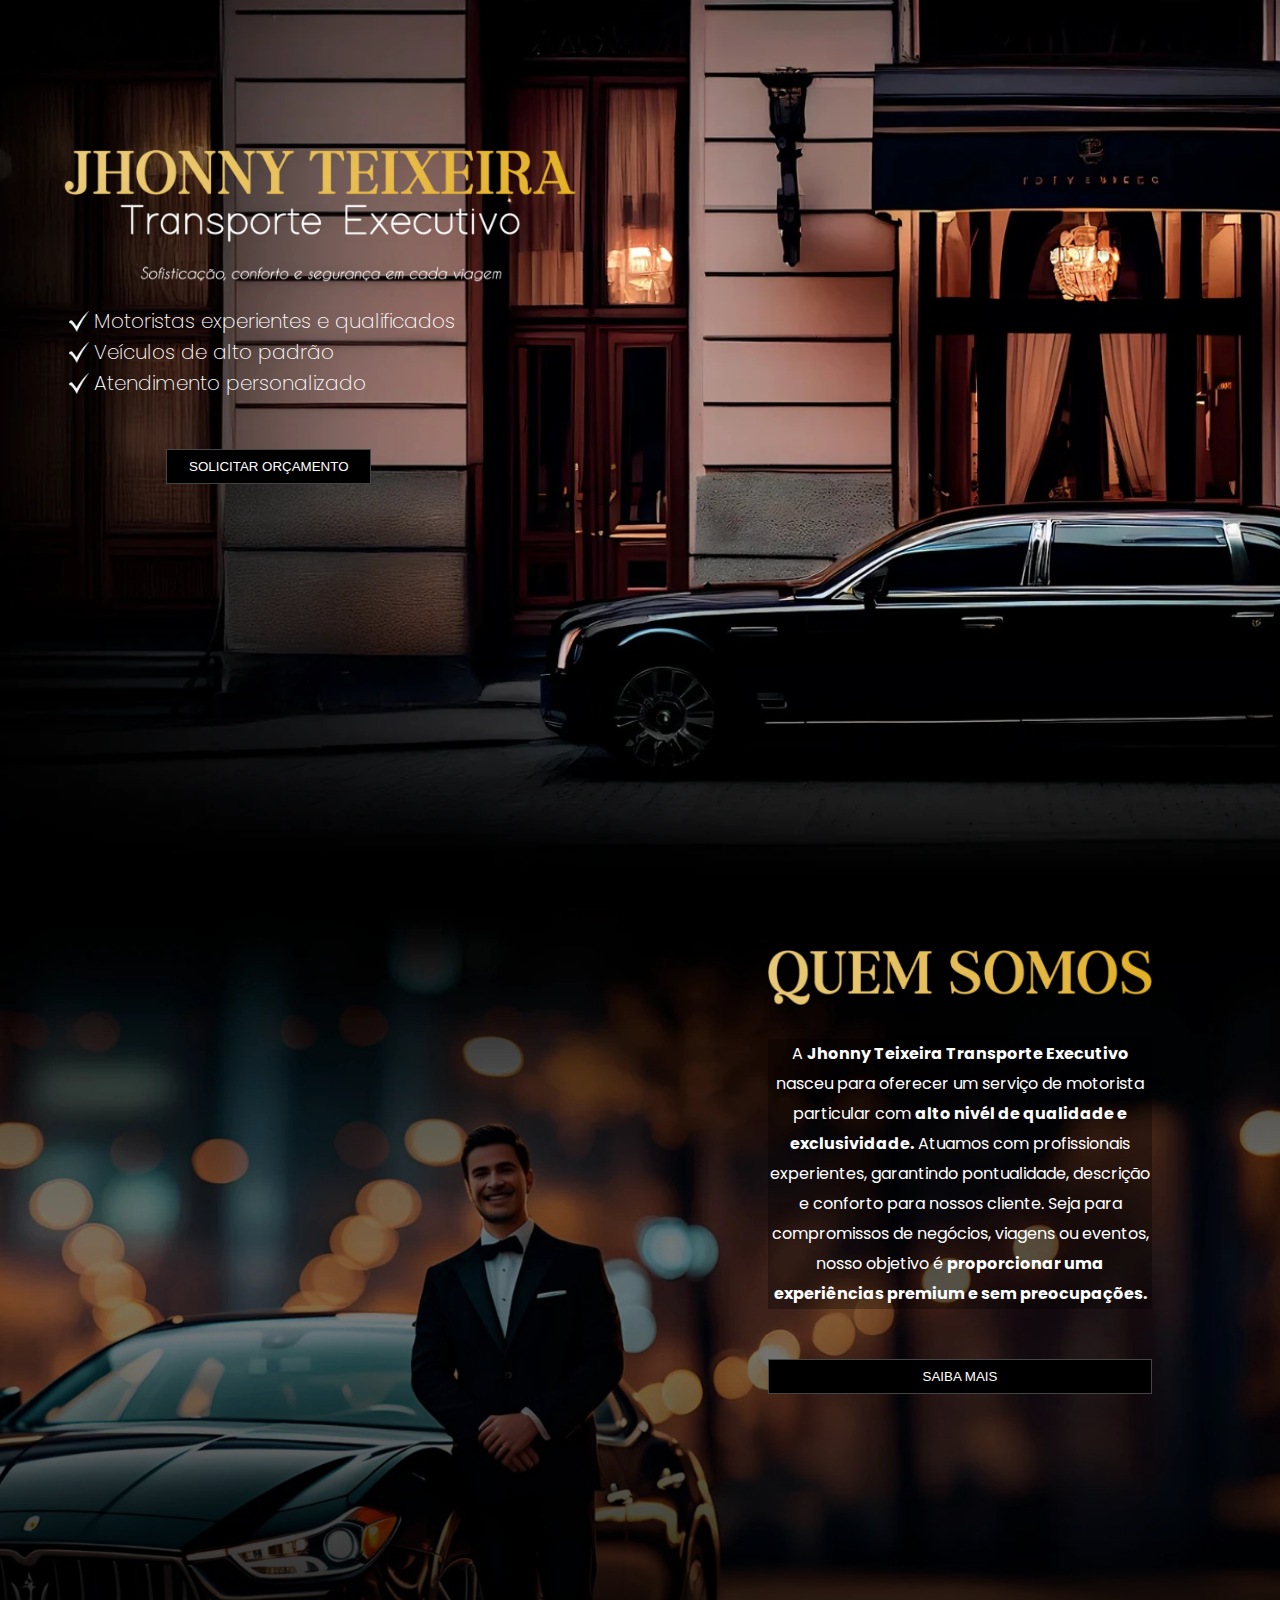
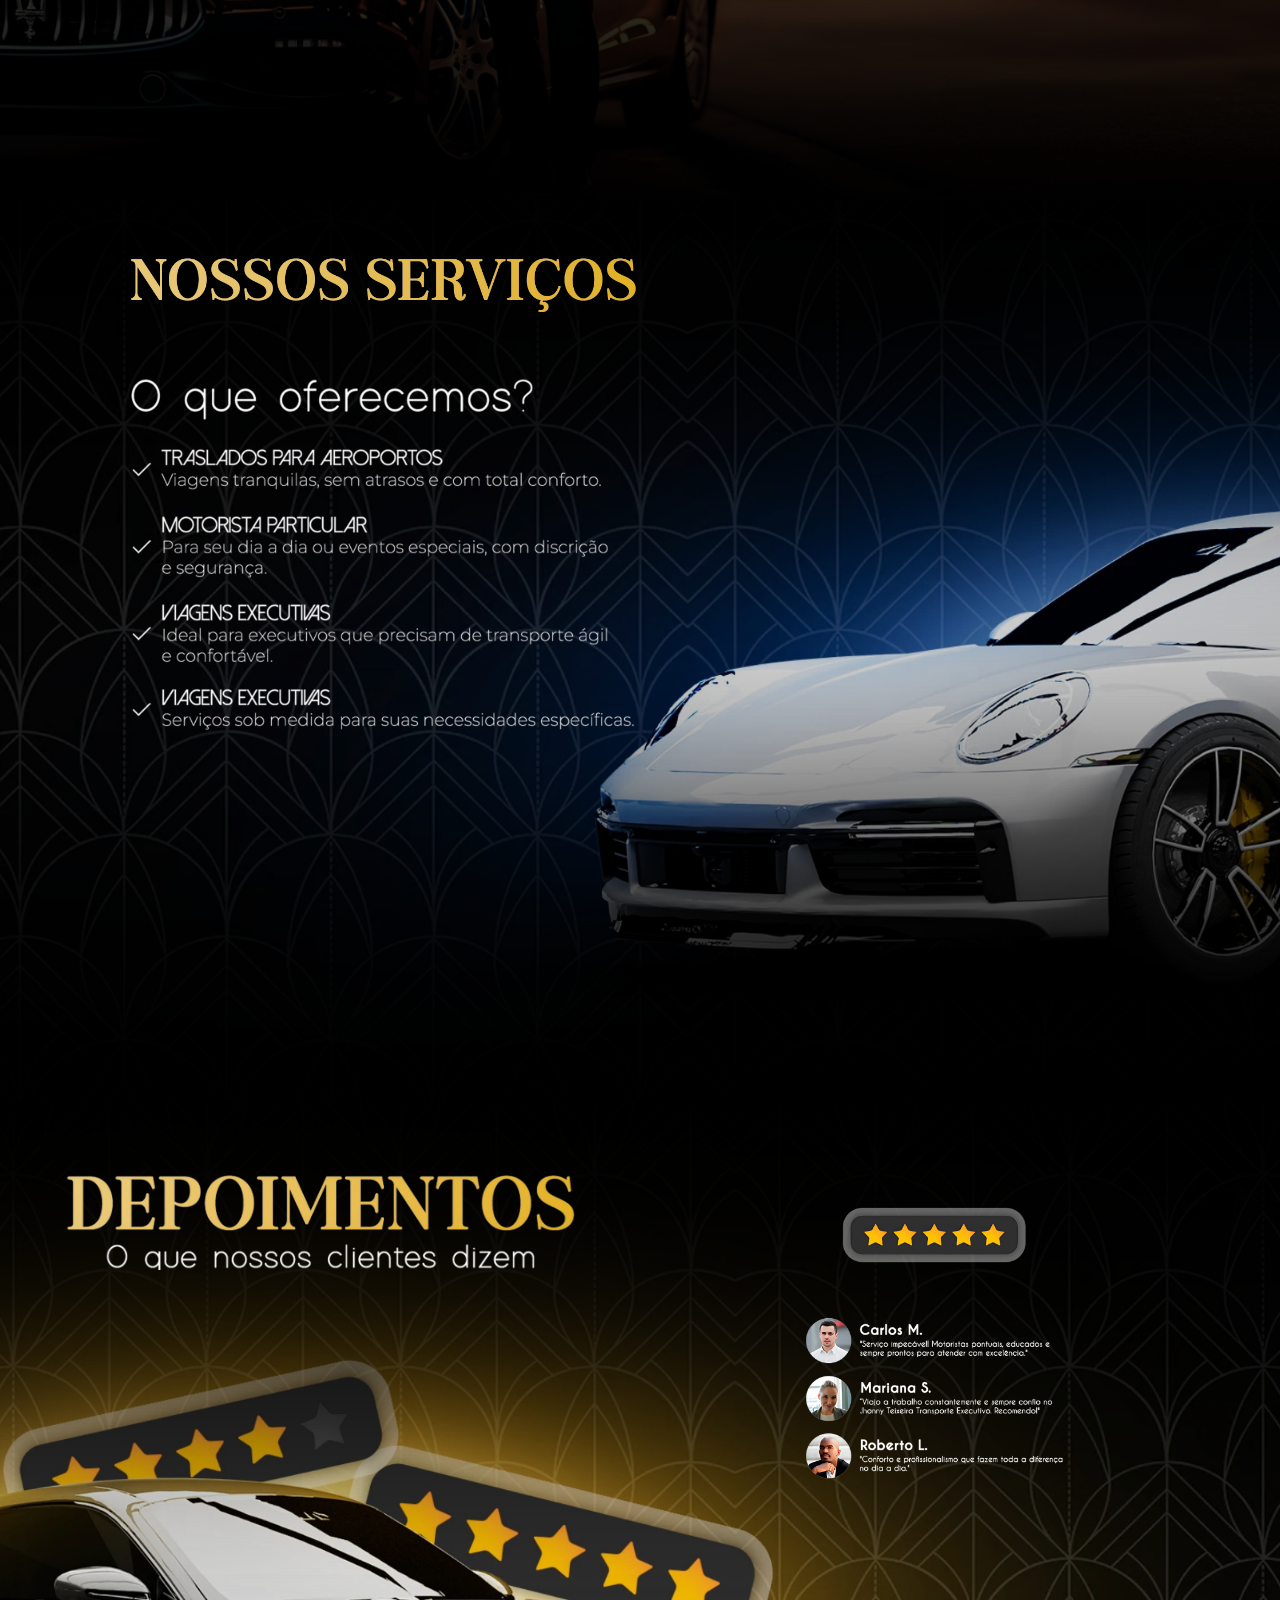
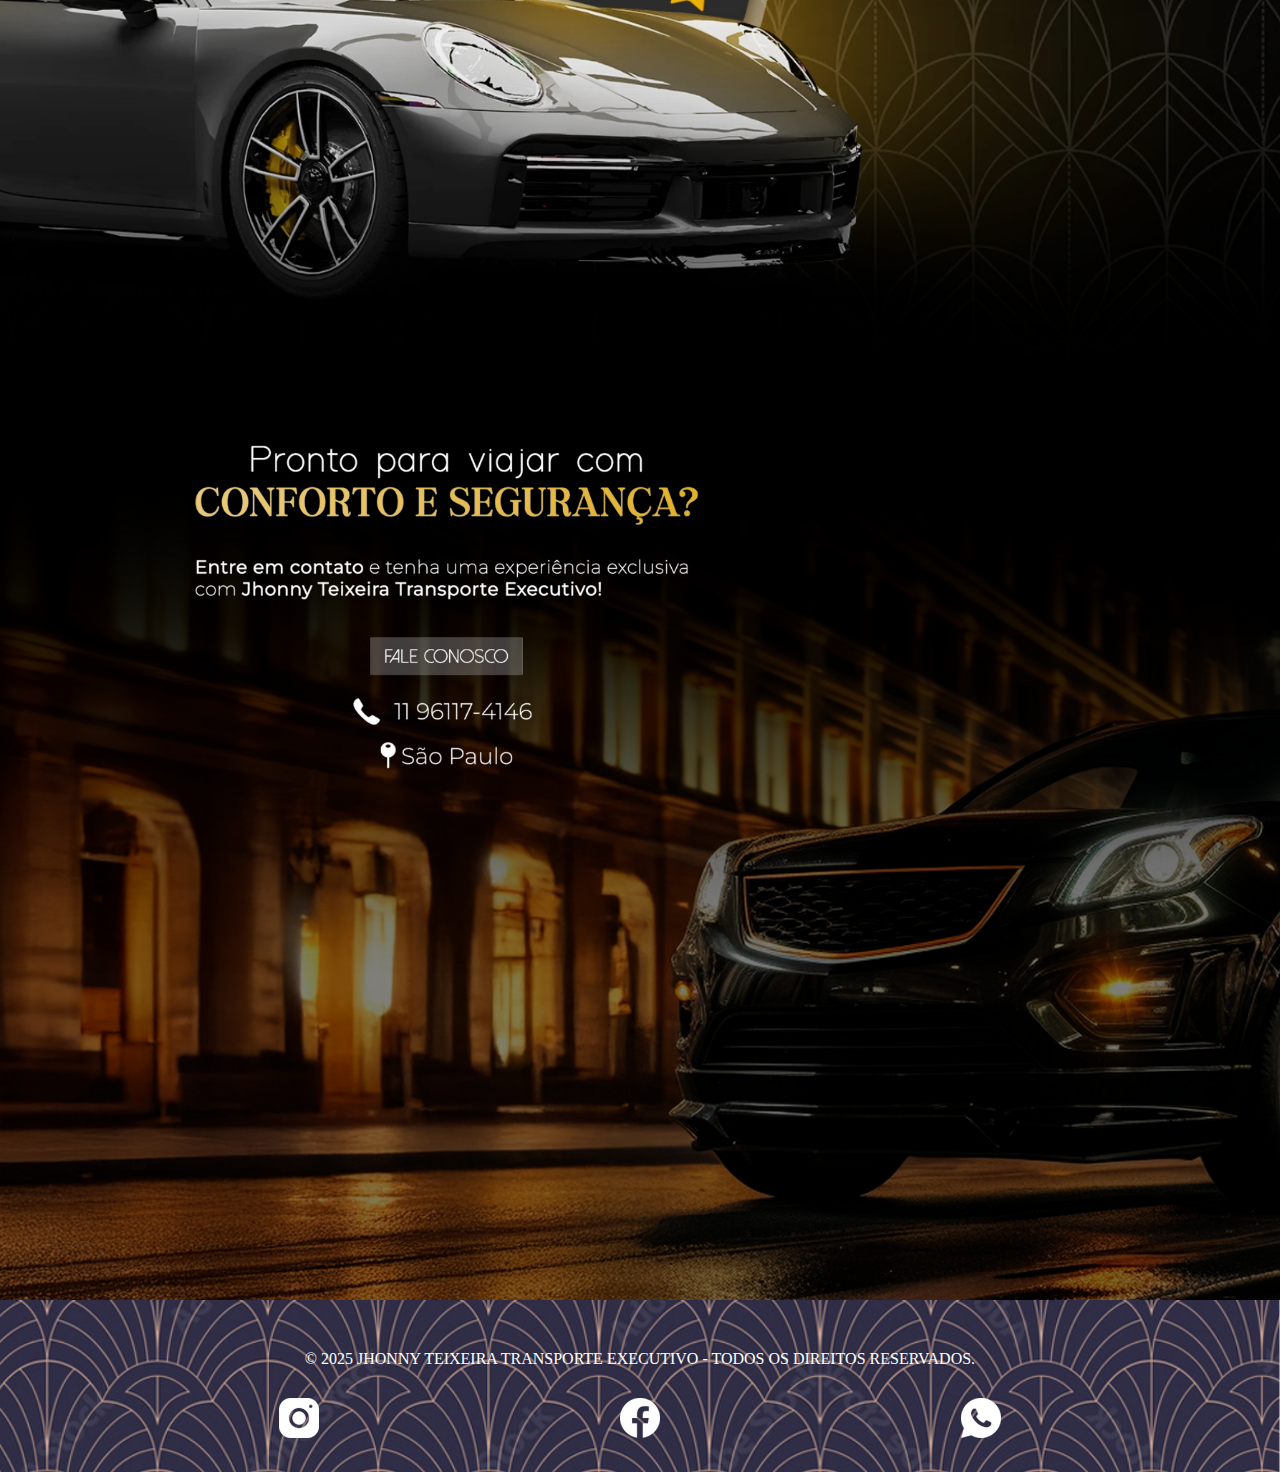
<file: index.html>
<!DOCTYPE html>
<html lang="en">
<head>
    <meta charset="UTF-8">
    <meta name="viewport" content="width=device-width, initial-scale=1.0">
    <title>Document</title>
    <link rel="stylesheet" href="style.css">
</head>
<body>
    <section id="Section01">
        <div id="divContainerSection01">
            <img id="logo" src="./BG/LP_APRESENTAÇÂO .webp"  alt="logo">         
        
            <div class="check">
                <img src="./BG//chck.webp" alt="check"/> <p class="pCheck">Motoristas experientes e qualificados</p>
            </div>
            <div class="check">
                <img src="./BG//chck.webp" alt="check"/> <p class="pCheck">Veículos de alto padrão</p>
            </div>
            <div class="check">
                <img src="./BG//chck.webp" alt="check"/> <p class="pCheck">Atendimento personalizado</p>
            </div>
            
            <a href="https://wa.me/5511961174146" target="_blank" ><button id="BTN" >SOLICITAR ORÇAMENTO</button></a>
        </div>
    </section>
    <section id="Section02">
        <div id="ContentSection2">
            <img src="./BG/quem.webp" alt="Quensomos"/>
            <br/>
            <div id="Txtsection2">
                A <b>Jhonny Teixeira Transporte Executivo</b> 
                nasceu para oferecer um serviço de motorista particular com <b>alto nivél de
                qualidade e exclusividade.</b>
                Atuamos com profissionais experientes, garantindo pontualidade, descrição e 
                conforto para nossos cliente. 
                
                Seja para compromissos de negócios, 
                viagens ou eventos, nosso objetivo é 
                <b>proporcionar uma experiências premium e sem preocupações.</b> 
            </div>
            <a href="https://wa.me/5511961174146" target="_blank" ><button id="BTNs2">SAIBA MAIS</button></a>
        </div>
    </section>
    <section id="Section3">
        <div id="Servicos">
            <img id="logoServico" src="./BG/servicos.png" alt="serviços"/>
            <img id="txtservicos" src="./BG/txtservicos.png" alt="txt"/>
        </div>

    </section>
    <section id="Section4">
        <div id="dep">
            <img id="logDep" src="./BG/dep.png" alt="logo" />
            <div id="divDep">
                
                <img id="depde" src="./BG/ddep.png" alt="dep" />
            </div>
        </div>
        
    </section>
    <section id="Section5">
        <div id="Escrita05">
            <img id="texto05" src="./BG/Final.png" alt="texto05"/>
        </div>
        
    </section>
    <footer>
        <div id="Footer">
            <p id="pfotter">&copy 2025 JHONNY TEIXEIRA TRANSPORTE EXECUTIVO - TODOS OS DIREITOS RESERVADOS.</p>
            <div id="redes">
                <a href="https://wa.me/5511961174146" target="_blank" ><img src="./BG/insta.png" alt="rede"/></a>
                <a href="https://wa.me/5511961174146" target="_blank" ><img src="./BG/Facebook.png" alt="rede"/></a>
                <a href="https://wa.me/5511961174146" target="_blank" ><img src="./BG/WhatsApp.png" alt="rede"/></a>
            </div>
        </div>
    </footer>
</body>
</html>
</file>
<file: style.css>
@import url('https://fonts.googleapis.com/css2?family=DM+Serif+Display:ital@0;1&family=Montserrat:ital,wght@0,100..900;1,100..900&family=Poppins:ital,wght@0,100;0,200;0,300;0,400;0,500;0,600;0,700;0,800;0,900;1,100;1,200;1,300;1,400;1,500;1,600;1,700;1,800;1,900&display=swap');
* {
    margin: 0;
    box-sizing: border-box;
}
a {
    cursor: pointer;

}
button {
    cursor: pointer;
}
#Section01 {
    height: 100vh;
    width: 100%;
    background-image: url(./BG/bg_01.webp);
    background-position: center center;
    background-repeat: no-repeat;
    background-size: cover;
}
#divContainerSection01{
    color: white;
    padding-top: 150px;
    width: 80%;
    margin-left: 5%;
}
#logo {
    width: 50%;
    margin-bottom: 20px;
}
.check {
    font-size: 20px;
    font-family: "Poppins";
    font-weight: 200;
    width: 50%;
    background-color: rgba(0, 255, 255, 0);
    display: flex;
    flex-direction: row;
}
.check img {
    padding: 5px;
    width: 30px;
}
#BTN {
    margin-top: 50px;
    height: 35px;
    width: 20%;
    margin-left: 10%;
    border: solid 1px rgba(131, 129, 129, 0.534);
    background-color: black;
    color: white;
}
@media (max-width: 800px){
    #Section01 {
        height: 100vh;
        width: 100%;
        background-image: url(./BG/desgner\ mobille.webp);
        background-position: center center;
        background-repeat: no-repeat;
        background-size: cover;
    }
    
    #divContainerSection01{
        color: white;
        padding-top: 150px;
        width: 90%;
        margin-left: 5%;
    }
    #logo {
        width: 90%;
        margin-left: 5px;
        margin-bottom: 20px;
    }
    .check {
        font-size: 15px;
        font-family: "Poppins";
        font-weight: 200;
        width: 100%;
        display: flex;
        flex-direction: row;
    }
    .check img {
        margin-right: 10px;
        padding: 5px;
        width: 30px;
    }
    #BTN {
        margin-top: 50px;
        height: 35px;
        width: 50%;
        margin-left: 25%;
        border: solid 1px rgba(131, 129, 129, 0.534);
        background-color: black;
        color: white;
    }

}


#Section02 {
    width: 100%;
    height: 100vh;height: 100vh;
    width: 100%;
    background-image: url(./BG/bg_02.png);
    background-position: center center;
    background-repeat: no-repeat;
    background-size: cover;
}
#ContentSection2 {
    width: 100%;
    height: auto;
}
#ContentSection2 img {
    margin-top: 50px;
    width: 30%; 
    margin-left: 60%;
}
#Txtsection2 {
    margin-top: 30px;
    text-align: center;
    color: white;
    background-color: rgba(0, 0, 0, 0.308);
    width: 30%;
    line-height: 30px;
    font-family: "Poppins";
    margin-left: 60%;
}
#BTNs2 {
    margin-top: 50px;
    height: 35px;
    width: 30%;
    margin-left: 60%;
    border: solid 1px rgba(131, 129, 129, 0.534);
    background-color: black;
    color: white;
}
@media (max-width: 800px){
    #Section02 {
        width: 100%;
        height: 100vh;height: 100vh;
        width: 100%;
        background-image: url(./BG/06.png);
        background-position: center center;
        background-repeat: no-repeat;
        background-size: cover;
    }
    #ContentSection2 {
        width: 100%;
        height: auto;
    }
    #ContentSection2 img {
        margin-top: 50px;
        width: 80%; 
        margin-left: 10%;
    }
    #Txtsection2 {
        margin-top: 30px;
        text-align: center;
        color: white;
        background-color: rgba(0, 0, 0, 0.384);
        width: 80%;
        line-height: 30px;
        font-family: "Poppins";
        margin-left: 10%;
    }
    #BTNs2 {
        margin-top: 50px;
        height: 35px;
        width: 50%;
        margin-left: 25%;
        border: solid 1px rgba(131, 129, 129, 0.534);
        background-color: black;
        color: white;
    }
}

#Section3 {
    width: 100%;
    height: 100vh;
    background-image: url(./BG/bg_03.png);
    background-position: center center;
    background-repeat: no-repeat;
    background-size: cover;
}
#Servicos {
    width: 50%;
    margin-left: 10%;
    padding-top: 40px;
}
#Servicos #logoServico{
    width: 80%;
    margin-bottom: 50px;
}
#Servicos #txtservicos {
    width: 80%;
}
@media (max-width: 800px){
    #Section3{
        width: 100%;
        height: 100vh;
        background-image: url(./BG/desgner\ mobille03.png);
        background-position: center center;
        background-repeat: no-repeat;
        background-size: cover;
    }
    #Servicos {
        text-align: center;
        width: 90%;
        margin-left: 5%;
        padding-top: 150px;
    }
    #Servicos #logoServico{
        width: 80%;
        margin-bottom: 50px;
    }
    #Servicos #txtservicos {
        width: 80%;
    }
}

#Section4 {
    width: 100%;
    height: 100vh;
    background-image: url(./BG/04.png);
    background-position: center center;
    background-repeat: no-repeat;
    background-size: cover;
}
#Section4 #dep{
    padding-top: 50px;
    width: 100%;
    display: flex;
    flex-direction: row;
}
#Section4 #dep #logDep {
    padding-top: 20px;
    margin-left: 5%;
    width: 40%;
    height: 40%;
}
#Section4 #dep #divDep{
    text-align: center;
}
#Section4 #dep #divDep #depde {
    padding-top: 50px;
    width: 40%;
}

@media (max-width: 800px){
    #Section4{
        width: 100%;
        height: 100vh;
        background-image: url(./BG/desgner\ mobille4.png);
        background-position: center center;
        background-repeat: no-repeat;
        background-size: cover;
    }
    #Section4 #dep{
        padding-top: 80px;
        width: 80%;
        margin-left: 10%;
        display: flex;
        flex-direction: column;
    }
    #Section4 #dep #logDep {
        padding-top: 20px;
        margin-left: 5%;
        width: 80%;
    }
    #Section4 #dep #divDep{
        text-align: center;
    }
    #Section4 #dep #divDep #depde {
        padding-top: 10px;
        width: 80%;
    }    
}

#Section5 {
    width: 100%;
    height: 100vh;
    background-image: url(./BG/bg_05\ -\ Copia.png);
    background-position: center center;
    background-repeat: no-repeat;
    background-size: cover;
}
#Escrita05 {
    padding-top:40px;
    width: 50%;
    margin-left: 10%;
}
#Escrita05 #texto05 {
    width: 80%;
    margin-left: 10%;
}
@media (max-width: 800px){
    #Section5{
        width: 100%;
        height: 100vh;
        background-image: url(./BG/7.png);
        background-position: center center;
        background-repeat: no-repeat;
    }
    #Escrita05 {
        padding-top: 250px;
        width: 90%;
        margin-left: 5%;
    }
    #Escrita05 #texto05 {
        width: 80%;
        margin-left: 10%;
    }
    
}
footer {
    width: 100%;
    height: auto;
    background-image: url(./BG/footrt.png);
    background-repeat: no-repeat;
    background-position: center center;
    background-size: cover;
}
#Footer {
    color: white;
    padding-top: 50px;
    text-align: center;
    width: 80%;
    margin-left: 10%;
}
#redes {
    display: flex;
    flex-direction: row;
    justify-content: space-around;
}
#redes img {
    margin-top: 30px;
    width: 40px;
    margin-bottom: 30px;
}
</file>
